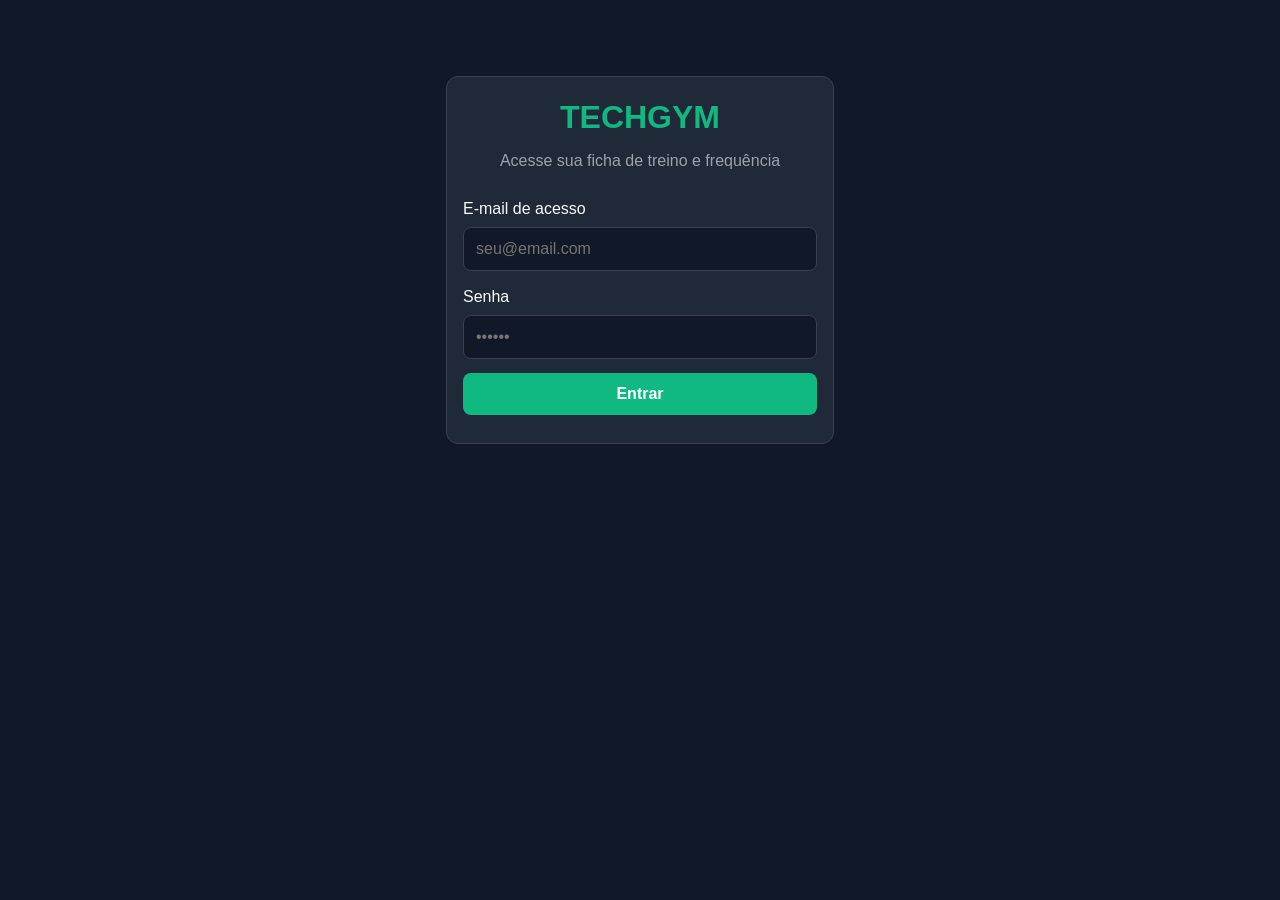
<file: techgym-app/index.html>
<!DOCTYPE html>
<html lang="pt-BR">
<head>
  <meta charset="UTF-8">
  <meta name="viewport" content="width=device-width, initial-scale=1.0">
  <title>Techgym - Login</title>
  <link rel="manifest" href="./manifest.json">
  <meta name="theme-color" content="#111827">
  <link rel="stylesheet" href="./css/global.css">
</head>
<body>
  <div class="container" style="max-width: 420px; margin-top: 60px;">
    <div class="card">
      <h1 style="text-align: center; margin-bottom: 8px; color: var(--accent);">TECHGYM</h1>
      <p style="text-align: center; color: var(--text-secondary); margin-bottom: 24px;">
        Acesse sua ficha de treino e frequência
      </p>

      <form id="login-form">
        <label for="email">E-mail de acesso</label>
        <input type="email" id="email" placeholder="seu@email.com" required>

        <label for="password">Senha</label>
        <input type="password" id="password" placeholder="••••••" required>

        <button type="submit" id="btn-login">Entrar</button>
      </form>

      <p id="login-error" style="color: var(--danger); margin-top: 12px; text-align: center; font-size: 14px;"></p>
    </div>
  </div>

  <script type="module" src="./js/auth.js"></script>
  <script>
    if ('serviceWorker' in navigator) {
      navigator.serviceWorker.register('./sw.js');
    }
  </script>
</body>
</html>
</file>
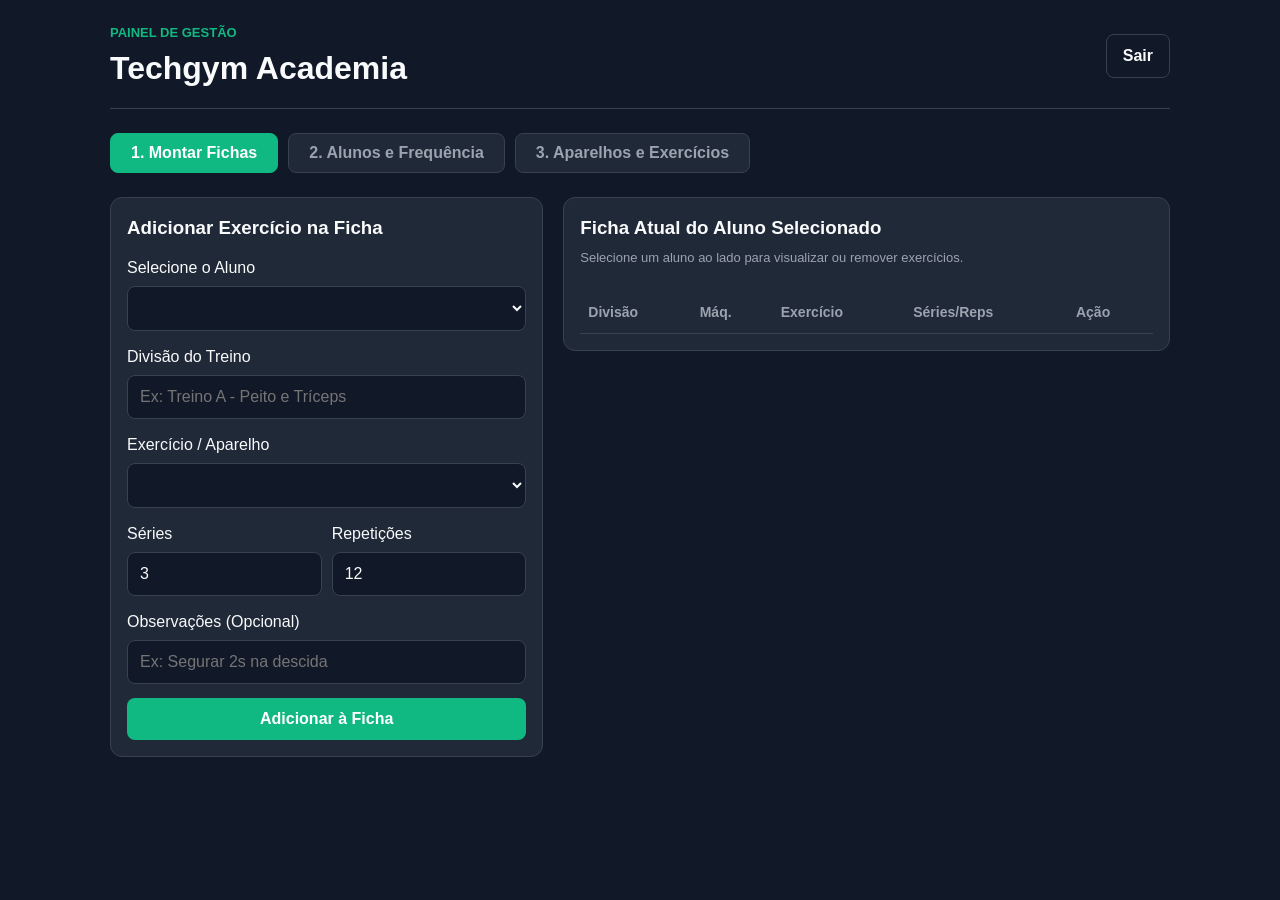
<file: techgym-app/admin.html>
<!DOCTYPE html>
<html lang="pt-BR">
<head>
  <meta charset="UTF-8">
  <meta name="viewport" content="width=device-width, initial-scale=1.0">
  <title>Techgym - Painel Administrativo</title>
  <link rel="stylesheet" href="./css/global.css">
  <link rel="stylesheet" href="./css/admin.css">
</head>
<body>
  <div class="admin-container">
    <header class="admin-header">
      <div>
        <span style="color: var(--accent); font-weight: 700; font-size: 13px;">PAINEL DE GESTÃO</span>
        <h1>Techgym Academia</h1>
      </div>
      <button id="btn-logout" class="secondary" style="width: auto;">Sair</button>
    </header>

    <!-- Navegação entre abas -->
    <nav class="admin-nav">
      <button class="nav-btn active" data-target="sec-workouts">1. Montar Fichas</button>
      <button class="nav-btn" data-target="sec-students">2. Alunos e Frequência</button>
      <button class="nav-btn" data-target="sec-exercises">3. Aparelhos e Exercícios</button>
    </nav>

    <!-- SEÇÃO 1: MONTAR FICHAS DE TREINO -->
    <section id="sec-workouts" class="admin-section">
      <div class="grid-2">
        <div class="card">
          <h3 style="margin-bottom: 14px;">Adicionar Exercício na Ficha</h3>
          <form id="form-workout">
            <label for="select-student">Selecione o Aluno</label>
            <select id="select-student" required></select>

            <label for="workout-division">Divisão do Treino</label>
            <input type="text" id="workout-division" placeholder="Ex: Treino A - Peito e Tríceps" required>

            <label for="select-exercise">Exercício / Aparelho</label>
            <select id="select-exercise" required></select>

            <div style="display: grid; grid-template-columns: 1fr 1fr; gap: 10px;">
              <div>
                <label for="workout-sets">Séries</label>
                <input type="number" id="workout-sets" value="3" min="1" required>
              </div>
              <div>
                <label for="workout-reps">Repetições</label>
                <input type="text" id="workout-reps" value="12" placeholder="Ex: 10 a 12" required>
              </div>
            </div>

            <label for="workout-notes">Observações (Opcional)</label>
            <input type="text" id="workout-notes" placeholder="Ex: Segurar 2s na descida">

            <button type="submit">Adicionar à Ficha</button>
          </form>
        </div>

        <div class="card">
          <h3 style="margin-bottom: 6px;">Ficha Atual do Aluno Selecionado</h3>
          <p style="color: var(--text-secondary); font-size: 13px; margin-bottom: 12px;">
            Selecione um aluno ao lado para visualizar ou remover exercícios.
          </p>
          <div style="overflow-x: auto;">
            <table>
              <thead>
                <tr>
                  <th>Divisão</th>
                  <th>Máq.</th>
                  <th>Exercício</th>
                  <th>Séries/Reps</th>
                  <th>Ação</th>
                </tr>
              </thead>
              <tbody id="tbody-student-workouts"></tbody>
            </table>
          </div>
        </div>
      </div>
    </section>

    <!-- SEÇÃO 2: ALUNOS E FREQUÊNCIA -->
    <section id="sec-students" class="admin-section hidden">
      <div class="grid-2">
        <div class="card">
          <h3 style="margin-bottom: 14px;">Cadastrar Novo Aluno</h3>
          <form id="form-student">
            <label for="student-name">Nome Completo</label>
            <input type="text" id="student-name" placeholder="Ex: Carlos Silva" required>

            <label for="student-phone">WhatsApp / Telefone</label>
            <input type="text" id="student-phone" placeholder="Ex: 31999999999">

            <label for="student-email">E-mail de Login</label>
            <input type="email" id="student-email" placeholder="carlos@techgym.local" required>

            <label for="student-password">Senha Inicial (mín. 6 dígitos)</label>
            <input type="text" id="student-password" value="123456" required>

            <button type="submit" id="btn-create-student">Cadastrar Aluno</button>
          </form>
        </div>

        <div class="card">
          <h3 style="margin-bottom: 14px;">Alunos Cadastrados e Frequência (Mês)</h3>
          <div style="overflow-x: auto;">
            <table>
              <thead>
                <tr>
                  <th>Nome</th>
                  <th>Treinos (Mês)</th>
                  <th>Status</th>
                  <th>Ação</th>
                </tr>
              </thead>
              <tbody id="tbody-students"></tbody>
            </table>
          </div>
        </div>
      </div>
    </section>

    <!-- SEÇÃO 3: APARELHOS E EXERCÍCIOS -->
    <section id="sec-exercises" class="admin-section hidden">
      <div class="grid-2">
        <div class="card">
          <h3 style="margin-bottom: 14px;">Cadastrar Exercício / Aparelho</h3>
          <form id="form-exercise">
            <label for="ex-name">Nome do Exercício</label>
            <input type="text" id="ex-name" placeholder="Ex: Puxada Frontal" required>

            <label for="ex-machine">Número da Máquina / Estação</label>
            <input type="text" id="ex-machine" placeholder="Ex: 07 ou Livre" required>

            <label for="ex-youtube">Link ou ID do Vídeo no YouTube (Opcional)</label>
            <input type="text" id="ex-youtube" placeholder="Cole o link do YouTube aqui">

            <button type="submit">Salvar Exercício</button>
          </form>
        </div>

        <div class="card">
          <h3 style="margin-bottom: 14px;">Catálogo da Academia</h3>
          <div style="overflow-x: auto;">
            <table>
              <thead>
                <tr>
                  <th>Máq.</th>
                  <th>Exercício</th>
                  <th>Vídeo</th>
                  <th>Ação</th>
                </tr>
              </thead>
              <tbody id="tbody-exercises"></tbody>
            </table>
          </div>
        </div>
      </div>
    </section>
  </div>

  <script type="module" src="./js/admin.js"></script>
</body>
</html>
</file>
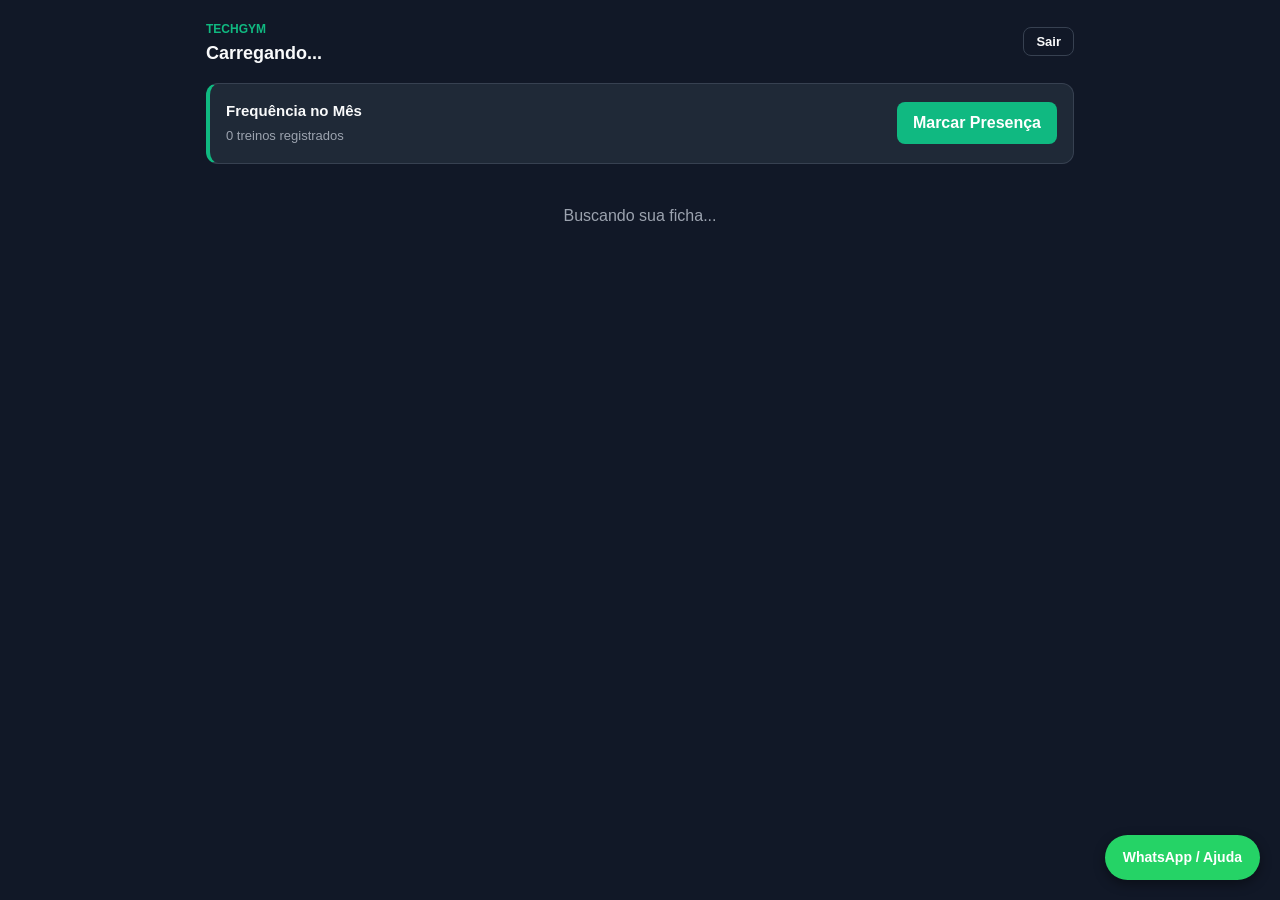
<file: techgym-app/aluno.html>
<!DOCTYPE html>
<html lang="pt-BR">
<head>
  <meta charset="UTF-8">
  <meta name="viewport" content="width=device-width, initial-scale=1.0">
  <title>Techgym - Meu Treino</title>
  <link rel="manifest" href="./manifest.json">
  <meta name="theme-color" content="#111827">
  <link rel="stylesheet" href="./css/global.css">
  <link rel="stylesheet" href="./css/aluno.css">
</head>
<body>
  <div class="container">
    <header class="top-bar">
      <div>
        <span style="font-size: 12px; color: var(--accent); font-weight: 700;">TECHGYM</span>
        <h2 id="student-name">Carregando...</h2>
      </div>
      <button id="btn-logout" class="secondary btn-logout">Sair</button>
    </header>

    <!-- Card de Frequência / Check-in -->
    <section class="card checkin-card">
      <div>
        <strong style="display: block; font-size: 15px;">Frequência no Mês</strong>
        <span id="attendance-count" style="color: var(--text-secondary); font-size: 13px;">
          0 treinos registrados
        </span>
      </div>
      <button id="btn-checkin">Marcar Presença</button>
    </section>

    <!-- Abas de Divisão (Treino A, B, C...) -->
    <nav id="division-tabs" class="tabs"></nav>

    <!-- Lista de Exercícios -->
    <main id="workout-list">
      <p style="color: var(--text-secondary); text-align: center;">Buscando sua ficha...</p>
    </main>
  </div>

  <!-- Botão Flutuante WhatsApp / Bot -->
  <a id="whatsapp-link" href="#" target="_blank" rel="noopener" class="whatsapp-float">
    WhatsApp / Ajuda
  </a>

  <script type="module" src="./js/student.js"></script>
</body>
</html>
</file>
<file: techgym-app/css/global.css>
/* css/global.css */
:root {
  --bg-primary: #111827;
  --bg-card: #1f2937;
  --text-primary: #f9fafb;
  --text-secondary: #9ca3af;
  --accent: #10b981;
  --accent-hover: #059669;
  --danger: #ef4444;
  --border: #374151;
}

* {
  box-sizing: border-box;
  margin: 0;
  padding: 0;
  font-family: -apple-system, BlinkMacSystemFont, "Segoe UI", Roboto, sans-serif;
}

body {
  background-color: var(--bg-primary);
  color: var(--text-primary);
  line-height: 1.5;
  padding-bottom: 80px;
}

.container {
  max-width: 900px;
  margin: 0 auto;
  padding: 16px;
}

.card {
  background-color: var(--bg-card);
  border: 1px solid var(--border);
  border-radius: 12px;
  padding: 16px;
  margin-bottom: 16px;
}

input, select, textarea {
  width: 100%;
  padding: 12px;
  margin-top: 6px;
  margin-bottom: 14px;
  background-color: var(--bg-primary);
  border: 1px solid var(--border);
  border-radius: 8px;
  color: var(--text-primary);
  font-size: 16px; /* Evita zoom automático no iPhone */
}

button {
  width: 100%;
  padding: 12px 16px;
  background-color: var(--accent);
  color: #fff;
  border: none;
  border-radius: 8px;
  font-size: 16px;
  font-weight: 600;
  cursor: pointer;
  transition: background 0.2s;
}

button:hover {
  background-color: var(--accent-hover);
}

button.secondary {
  background-color: transparent;
  border: 1px solid var(--border);
  color: var(--text-primary);
}

.hidden {
  display: none !important;
}
</file>
<file: techgym-app/css/admin.css>
/* css/admin.css */
.admin-container {
  max-width: 1100px;
  margin: 0 auto;
  padding: 20px;
}

.admin-header {
  display: flex;
  justify-content: space-between;
  align-items: center;
  margin-bottom: 24px;
  padding-bottom: 16px;
  border-bottom: 1px solid var(--border);
}

.admin-nav {
  display: flex;
  gap: 10px;
  margin-bottom: 24px;
  flex-wrap: wrap;
}

.nav-btn {
  width: auto;
  background-color: var(--bg-card);
  border: 1px solid var(--border);
  color: var(--text-secondary);
  padding: 10px 20px;
}

.nav-btn.active {
  background-color: var(--accent);
  color: #fff;
  border-color: var(--accent);
}

.grid-2 {
  display: grid;
  grid-template-columns: 1fr 1.4fr;
  gap: 20px;
  align-items: start;
}

@media (max-width: 768px) {
  .grid-2 {
    grid-template-columns: 1fr;
  }
}

table {
  width: 100%;
  border-collapse: collapse;
  margin-top: 12px;
  font-size: 14px;
}

th, td {
  text-align: left;
  padding: 10px 8px;
  border-bottom: 1px solid var(--border);
}

th {
  color: var(--text-secondary);
  font-weight: 600;
}

.badge-status {
  padding: 3px 8px;
  border-radius: 4px;
  font-size: 12px;
  font-weight: 600;
}

.badge-active {
  background-color: #064e3b;
  color: #6ee7b7;
}

.badge-inactive {
  background-color: #7f1d1d;
  color: #fca5a5;
}

.btn-small {
  width: auto;
  padding: 6px 10px;
  font-size: 12px;
}

.btn-danger {
  background-color: var(--danger);
}

.btn-danger:hover {
  background-color: #dc2626;
}
</file>
<file: techgym-app/css/aluno.css>
/* css/aluno.css */
.top-bar {
  display: flex;
  justify-content: space-between;
  align-items: center;
  margin-bottom: 16px;
}

.top-bar h2 {
  font-size: 18px;
}

.btn-logout {
  width: auto;
  padding: 6px 12px;
  font-size: 13px;
}

.checkin-card {
  display: flex;
  justify-content: space-between;
  align-items: center;
  gap: 12px;
  border-left: 4px solid var(--accent);
}

.checkin-card button {
  width: auto;
  white-space: nowrap;
}

.tabs {
  display: flex;
  gap: 8px;
  overflow-x: auto;
  padding-bottom: 8px;
  margin-bottom: 16px;
}

.tab-btn {
  width: auto;
  white-space: nowrap;
  background-color: var(--bg-card);
  border: 1px solid var(--border);
  color: var(--text-secondary);
  padding: 8px 16px;
  font-size: 14px;
}

.tab-btn.active {
  background-color: var(--accent);
  color: #fff;
  border-color: var(--accent);
}

.exercise-card {
  position: relative;
}

.exercise-header {
  display: flex;
  justify-content: space-between;
  align-items: flex-start;
  gap: 10px;
  margin-bottom: 8px;
}

.machine-badge {
  background-color: #064e3b;
  color: #6ee7b7;
  border: 1px solid var(--accent);
  padding: 4px 10px;
  border-radius: 6px;
  font-weight: 700;
  font-size: 13px;
  white-space: nowrap;
}

.exercise-details {
  color: var(--text-secondary);
  font-size: 14px;
  margin-bottom: 10px;
}

.exercise-notes {
  background-color: rgba(255, 255, 255, 0.04);
  padding: 8px 10px;
  border-radius: 6px;
  font-size: 13px;
  color: #d1d5db;
  margin-bottom: 12px;
}

.video-container {
  position: relative;
  width: 100%;
  padding-bottom: 56.25%; /* Proporção 16:9 */
  margin-top: 12px;
  border-radius: 8px;
  overflow: hidden;
  background: #000;
}

.video-container iframe {
  position: absolute;
  top: 0;
  left: 0;
  width: 100%;
  height: 100%;
  border: 0;
}

.whatsapp-float {
  position: fixed;
  bottom: 20px;
  right: 20px;
  background-color: #25d366;
  color: #fff;
  text-decoration: none;
  padding: 12px 18px;
  border-radius: 50px;
  font-weight: 700;
  font-size: 14px;
  box-shadow: 0 4px 12px rgba(0, 0, 0, 0.4);
  z-index: 100;
}
</file>
